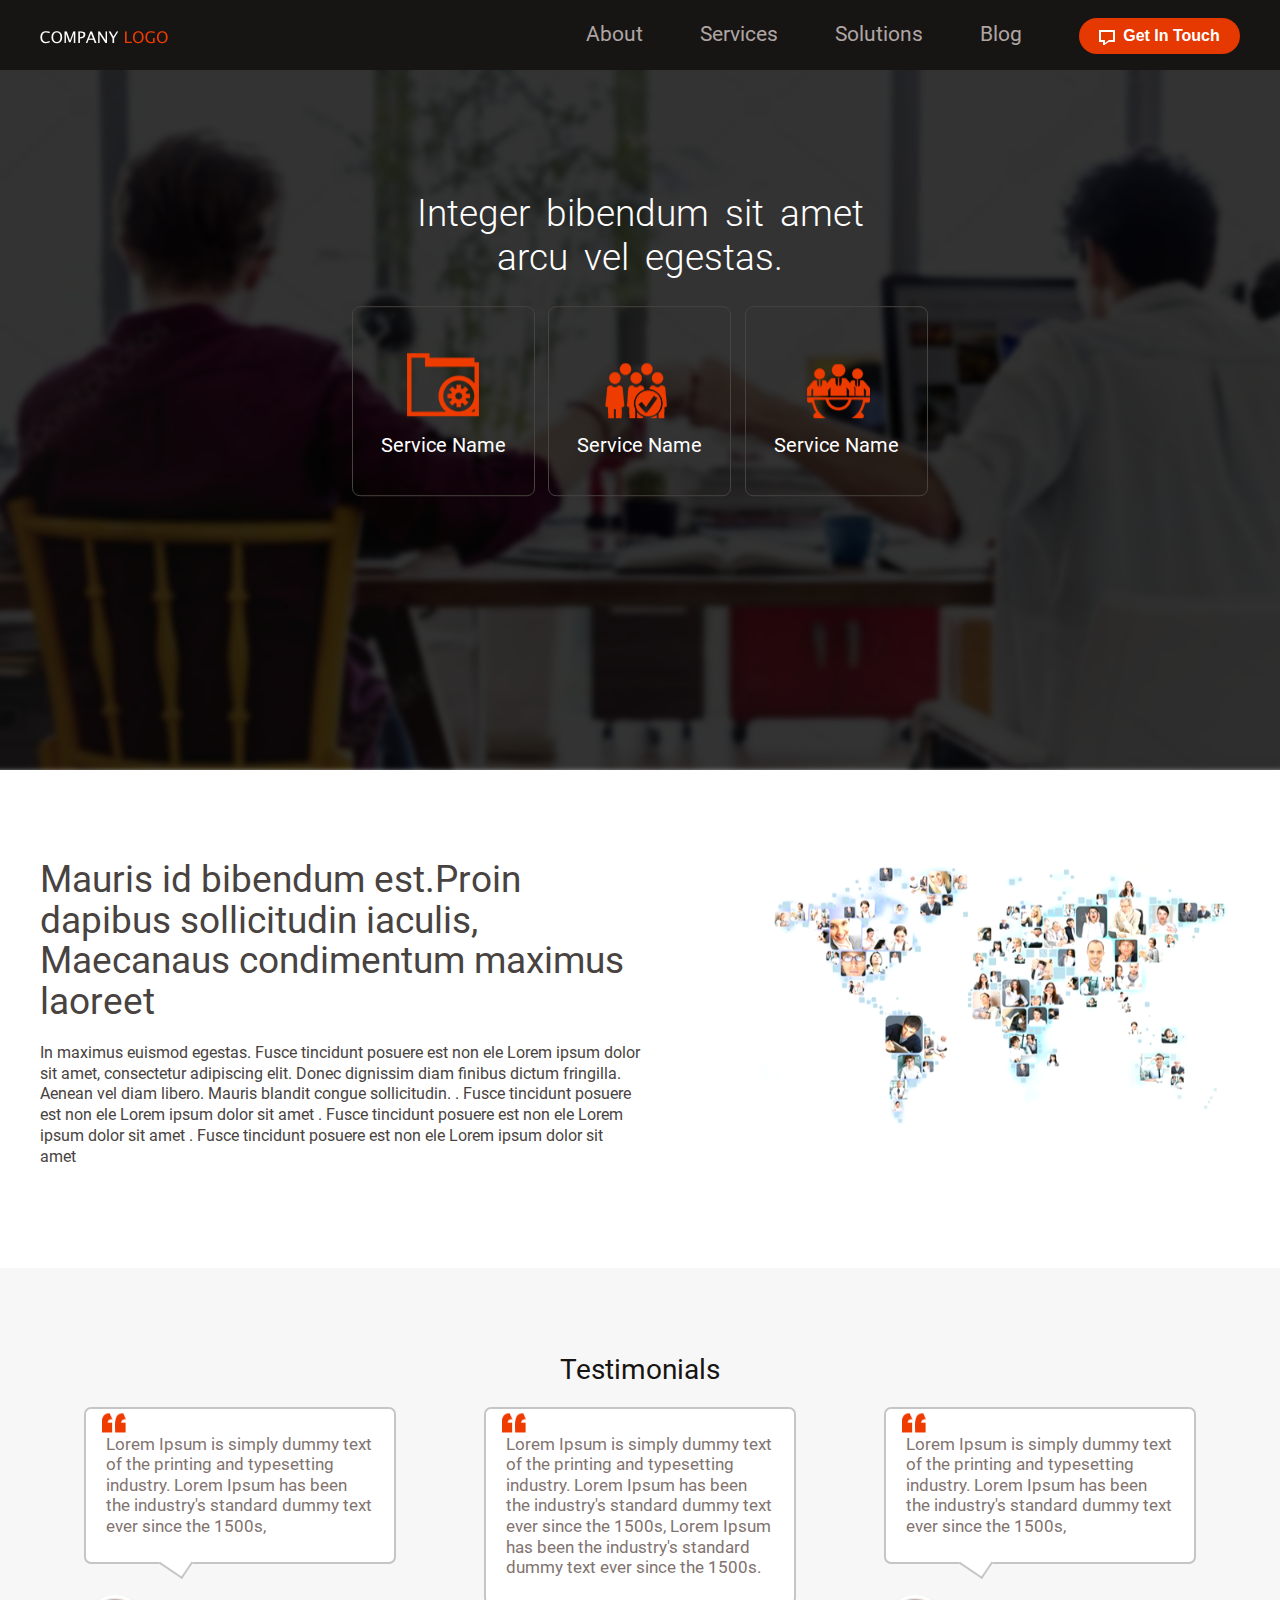
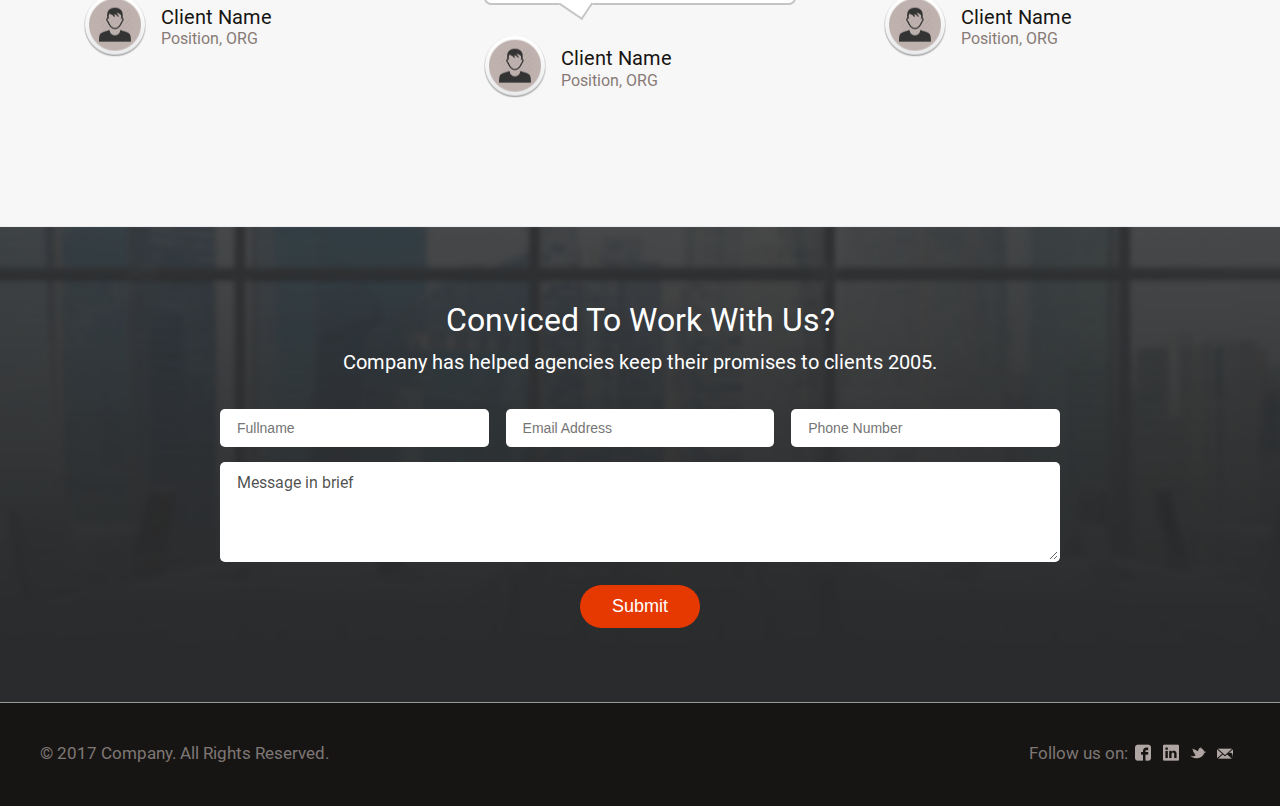
<file: index.html>
<!DOCTYPE html>
<html lang="fr">

<head>
	<meta charset="utf-8">
	<title>Company Logo</title>
	<link rel="shortcut icon" type="image/x-icon" href="favicon.png">
	<meta name="viewport" content="width=device-width, initial-scale=1.0">
	<link rel="stylesheet" type="text/css" href="assets/css/main.css" media="screen">
</head>

<body>
	<div class="wrapper">
		<header>
			<div class="container">

				<a href="#" class="logo"><img src="assets/images/logo.png" alt="Payoo-logo" width="174" height="51"></a>
				<div class="header-right">
					<button class="hamburger">
						<span class="lines top">hamburger</span>
						<span class="lines middle">hamburger</span>
						<span class="lines bottom">hamburger</span>
					</button>

					<ul class="menu">
						<li><a href="#">About</a></li>
						<li><a href="#">Services</a></li>
						<li> <a href="#">Solutions</a></li>
						<li><a href="#">Blog</a></li>
						<li><button class="log-in-button"><i class="icon-btn"></i>Get in Touch</button></li>
					</ul>

		</header>
		<!-- banner-section -->
		<section class="banner-wrapper">
			<div class="container">
				<h1>Integer bibendum sit amet arcu vel egestas.</h1>
				<div class="banner-contents">

					<div><i class="icon-first">Service name</i><span>Service Name</span></div>
					<div><i class="icon-second">Service name</i><span>Service Name</span></div>
					<div><i class="icon-third">Service name</i><span>Service Name</span></div>
				</div>

			</div>

		</section>
		<!-- Connecting section -->
		<section class="connecting-world">
			<div class="container">
				<div class="world-description">
					<h1>Mauris id bibendum est.Proin dapibus sollicitudin iaculis, Maecanaus condimentum maximus laoreet
					</h1>
					<p>
						In maximus euismod egestas. Fusce tincidunt posuere est non ele Lorem ipsum dolor sit amet,
						consectetur adipiscing elit. Donec dignissim diam finibus dictum fringilla. Aenean vel diam
						libero. Mauris blandit congue sollicitudin.
						. Fusce tincidunt posuere est non ele Lorem ipsum dolor sit amet
						. Fusce tincidunt posuere est non ele Lorem ipsum dolor sit amet
						. Fusce tincidunt posuere est non ele Lorem ipsum dolor sit amet
					</p>
				</div>
				<figure>
					<img src="assets/images/social-world.png" alt="social-world">
				</figure>
			</div>
		</section>
<!-- testimonial section -->
		<section class="testimonial-section">
			<div class="container">
				<h1>Testimonials</h1>
				<div class="testinomial-wrapper">
					<div>
						<p>Lorem Ipsum is simply dummy text of the printing and typesetting industry. Lorem Ipsum has
							been the industry's standard dummy text ever since the 1500s,</p>
						<div>
							<figure><img src="assets/images/profile-image.png" alt="profile-image"></figure>
							<span class="client-wrapper"><span class="client-name">Client Name</span><span
									class="position">Position, ORG</span>
							</span>
						</div>
					</div>



					<div>
						<p>Lorem Ipsum is simply dummy text of the printing and typesetting industry. Lorem Ipsum has
							been the industry's standard dummy text ever since the 1500s, Lorem Ipsum has been the
							industry's standard dummy text ever since the 1500s.</p>
						<div>
							<figure><img src="assets/images/profile-image.png" alt="profile-image"></figure>
							<span class="client-wrapper"><span class="client-name">Client Name</span><span
									class="position">Position, ORG</span></span>
						</div>
					</div>
					<div>
						<p>Lorem Ipsum is simply dummy text of the printing and typesetting industry. Lorem Ipsum has
							been the industry's standard dummy text ever since the 1500s,</p>
						<div>
							<figure><img src="assets/images/profile-image.png" alt="profile-image"></figure>
							<span class="client-wrapper"><span class="client-name">Client Name</span><span
									class="position">Position, ORG</span>
							</span>
						</div>
					</div>
				</div>
			</div>
		</section>
		<!-- contact form start -->
		<section class="contact-wrapper">
			<div class="container">
				<div class="contact-sec">
					<h2>Conviced to work with us?</h2>
					<p>Company has helped agencies keep their promises to clients 2005.</p>
					<form>
						<div class="fields-wrapper">
							<div class="input-fields">
								<input type="text" id="fname" name="fname" placeholder="Fullname"
									onfocus="this.placeholder = ''" onblur="this.placeholder = 'Fullname'">
							</div>
							<div class="input-fields">
								<input type="text" id="fname" name="fname" placeholder="Email Address"
									onfocus="this.placeholder = ''" onblur="this.placeholder = 'Email Address'">
							</div>
							<div class="input-fields">
								<input type="text" id="fname" name="fname" placeholder="Phone Number"
									onfocus="this.placeholder = ''" onblur="this.placeholder = 'Phone Number'">
							</div>
						</div>
						<div class="text-wrap">
							<textarea>Message in brief</textarea>
						</div>
					</form>
					<button type="button">Submit</button>
				</div>
			</div>
			<!-- container -->
		</section>
		<!-- contact form end -->
		<footer>
			<div class="container">
				<div class="copyright">
					<p> &copy; 2017 Company. All Rights Reserved.</p>
				</div>
				<div class="social-links">
					<p> Follow us on: <a href="#"><i class="icon-fb"></i></a><a href="#"><i
								class="icon-linkedin"></i></a><a href="#"><i class="icon-twitter"></i></a><a
							href="mailto:abc@gmail.com"><i class="icon-mail"></i></a></p>
				</div>

			</div>
		</footer>
	</div>
	<script src="assets/js/jquery-3.4.1.min.js"></script>
	<script src="assets/js/jquery.inview.js"></script>
	<script src="assets/js/site.js"></script>
</body>

</html>
</file>
<file: assets/css/main.css>
/* Eric Meyer's Reset */
html, body, div, span, applet, object, iframe, h1, h2, h3, h4, h5, h6, p, blockquote, pre, a, abbr, acronym, address, big, cite, code, del, dfn, em, img, ins, kbd, q, s, samp, small, strike, strong, sub, sup, tt, var, b, u, i, center, dl, dt, dd, ol, ul, li, fieldset, form, label, legend, table, caption, tbody, tfoot, thead, tr, th, td, article, aside, canvas, details, embed, figure, figcaption, footer, header, hgroup, menu, nav, output, ruby, section, summary, time, mark, audio, video {
  margin: 0;
  padding: 0;
  border: 0;
  font-size: 100%;
  font: inherit;
  vertical-align: baseline;
}

/* HTML5 display-role reset for older browsers */
article, aside, details, figcaption, figure, footer, header, hgroup, menu, nav, section {
  display: block;
}

ol, ul {
  list-style: none;
  padding: 0;
  margin: 0;
}

/* Global Typography */
*, :before, :after {
  box-sizing: border-box;
  -moz-box-sizing: border-box;
  -webkit-box-sizing: border-box;
}

html {
  -ms-text-size-adjust: 100%;
  -webkit-text-size-adjust: 100%;
  font-size: 10px;
  scroll-behavior: smooth;
}

body {
  font-size: 10px;
  line-height: 1.215;
  color: #000;
  font-family: roboto;
}

/* Font Face */
@font-face {
  font-family: roboto;
  src: url("../fonts/Roboto-Regular.woff2") format("woff2"), url("../fonts/Roboto-Regular.woff") format("woff");
  font-weight: 500;
  font-style: normal;
}
@font-face {
  font-family: "Roboto";
  src: url("../fonts/Roboto-Medium.woff2") format("woff2"), url("../fonts/Roboto-Medium.woff") format("woff");
  font-weight: 500;
  font-style: normal;
}
@font-face {
  font-family: "Roboto";
  src: url("../fonts/Roboto-Bold.woff2") format("woff2"), url("../fonts/Roboto-Bold.woff") format("woff");
  font-weight: bold;
  font-style: normal;
}
@font-face {
  font-family: "Roboto";
  src: url("../fonts/Roboto-Light.woff2") format("woff2"), url("../fonts/Roboto-Light.woff") format("woff");
  font-weight: 300;
  font-style: normal;
}
@font-face {
  font-family: "Roboto";
  src: url("../fonts/Roboto-Regular.woff2") format("woff2"), url("../fonts/Roboto-Regular.woff") format("woff");
  font-weight: normal;
  font-style: normal;
}
/* Global Headings */
/* General Text Formatting */
blockquote, cite, q, var, dfn {
  font-style: italic;
}

small {
  font-size: 85.71429%;
  line-height: 1.75;
}

img {
  max-width: 100%;
  height: auto;
}

/* Global Link style */
a {
  font-size: 1.6rem;
  outline: none;
  color: #000;
  text-decoration: none;
  transition: all 0.4s ease;
  -webkit-transition: all 0.4s ease;
  -moz-transition: all 0.4s ease;
  -ms-transition: all 0.4s ease;
  -o-transition: all 0.4s ease;
}

a:hover, a:focus {
  outline: none;
  color: #000;
}

p {
  font-size: 1.6rem;
}

/* Global Button Styles */
button {
  cursor: pointer;
  background: none;
  border: none;
  outline: none;
}
button:focus {
  outline: none;
}

/* Clearfix class*/
* html .clearfix {
  height: 1%;
}

.clearfix {
  display: block;
}
.clearfix:after {
  clear: both;
  content: " ";
  display: block;
  font-size: 0;
  line-height: 0;
  visibility: hidden;
  width: 0;
  height: 0;
}

#wrapper {
  overflow: hidden;
}

.container {
  max-width: 1230px;
  padding: 0 15px;
  margin: 0 auto;
}

h2 {
  font-size: 2.4rem;
  margin-bottom: 10px;
}

[class*=icon-], [class^=icon-] {
  background: url(../images/sprite-image.png) 0 0 no-repeat;
  display: inline-block;
  height: 48px;
  width: 48px;
  border: none;
  font-size: 0;
}

p {
  font-size: 1.4rem;
}

input[type=text]::placeholder {
  font-size: 1.4rem;
}

.container {
  max-width: 1230px;
  margin: 0 auto;
}

h1 {
  font-size: 24px;
  color: #fff;
  margin-bottom: 20px;
}

header {
  background: #171513;
  position: relative;
  padding: 12px 0;
  position: fixed;
  width: 100%;
  z-index: 55;
}
header .container {
  display: flex;
  justify-content: space-between;
  align-items: center;
}

.logo {
  width: 110px;
  display: inline-block;
}
.logo img {
  width: 100%;
}

.header-right .hamburger {
  width: 25px;
  height: 25px;
  margin-top: 10px;
  position: relative;
  cursor: pointer;
}

.header-right .hamburger .lines {
  display: block;
  position: absolute;
  top: auto;
  right: auto;
  bottom: auto;
  left: 0;
  height: 3px;
  width: 25px;
  background: #e53901;
  transition: all 0.4s ease-in-out;
  -webkit-transition: all 0.4s ease-in-out;
  -moz-transition: all 0.4s ease-in-out;
  -ms-transition: all 0.4s ease-in-out;
  -o-transition: all 0.4s ease-in-out;
  font-size: 0px;
}

.header-right .hamburger .top {
  top: -1px;
  transform-origin: left center;
}

.header-right .hamburger .middle {
  top: 6px;
  transform-origin: left center;
}

.header-right .hamburger .bottom {
  top: 13px;
  transform-origin: left center;
}

.header-right .hamburger.open .top {
  transform: rotate(45deg);
  -webkit-transform: rotate(45deg);
  -moz-transform: rotate(45deg);
  -ms-transform: rotate(45deg);
  -o-transform: rotate(45deg);
  top: -1px;
  left: 2px;
}

.header-right .hamburger.open .middle {
  width: 0%;
  opacity: 0;
}

.header-right .hamburger.open .bottom {
  transform: rotate(-45deg);
  -webkit-transform: rotate(-45deg);
  -moz-transform: rotate(-45deg);
  -ms-transform: rotate(-45deg);
  -o-transform: rotate(-45deg);
  top: 16px;
  left: 2px;
}

.menu {
  position: absolute;
  top: auto;
  right: auto;
  bottom: auto;
  left: auto;
  top: 100%;
  width: 100%;
  transform: translateX(100%);
  -webkit-transform: translateX(100%);
  -moz-transform: translateX(100%);
  -ms-transform: translateX(100%);
  -o-transform: translateX(100%);
  transition: all 0.5s ease-in-out;
  -webkit-transition: all 0.5s ease-in-out;
  -moz-transition: all 0.5s ease-in-out;
  -ms-transition: all 0.5s ease-in-out;
  -o-transition: all 0.5s ease-in-out;
  background: #171513;
  text-align: center;
  padding: 30px 0;
  border-top: 2px solid #e53901;
}

.right-to-left {
  transform: none;
  left: 0;
}

.menu li a {
  display: inline-block;
  padding: 12px 0 12px;
  color: #afa5a3;
  font-size: 21px;
  border-bottom: 2px solid transparent;
  transition: all 0.3s ease-in-out;
  -webkit-transition: all 0.3s ease-in-out;
  -moz-transition: all 0.3s ease-in-out;
  -ms-transition: all 0.3s ease-in-out;
  -o-transition: all 0.3s ease-in-out;
}
.menu li a:hover {
  color: #fff;
}

.menu li button {
  transition: all 0.3s ease-in-out;
  -webkit-transition: all 0.3s ease-in-out;
  -moz-transition: all 0.3s ease-in-out;
  -ms-transition: all 0.3s ease-in-out;
  -o-transition: all 0.3s ease-in-out;
  display: inline-block;
  padding: 18px 28px 18px 28px;
  border-radius: 30px;
  font-weight: 700;
  font-size: 16px;
  background: #e53901;
  border: 2px solid transparent;
  color: #ffffff;
  text-transform: capitalize;
}
.menu li button .icon-btn {
  width: 16px;
  transition: all 0.3s ease-in-out;
  -webkit-transition: all 0.3s ease-in-out;
  -moz-transition: all 0.3s ease-in-out;
  -ms-transition: all 0.3s ease-in-out;
  -o-transition: all 0.3s ease-in-out;
  height: 15px;
  margin-right: 8px;
  vertical-align: -4px;
  background-position: -117px 0;
}
.menu li button:hover {
  color: #e53901;
  background: transparent;
  border: 2px solid #e53901;
}
.menu li button:hover .icon-btn {
  background-position-y: -17px;
}

/* banner-section */
.common-banner, .banner-wrapper .banner-contents div {
  text-align: center;
  width: 176px;
  margin: 0 auto;
  border: 1px solid #47433f;
  padding: 30px 0;
  border-radius: 8px;
  margin-bottom: 30px;
  transition: all 0.3s ease-in-out;
  -webkit-transition: all 0.3s ease-in-out;
  -moz-transition: all 0.3s ease-in-out;
  -ms-transition: all 0.3s ease-in-out;
  -o-transition: all 0.3s ease-in-out;
}
.common-banner span, .banner-wrapper .banner-contents div span {
  color: #fff;
  font-size: 20px;
  font-weight: 400;
  transition: all 0.3s ease-in-out;
  -webkit-transition: all 0.3s ease-in-out;
  -moz-transition: all 0.3s ease-in-out;
  -ms-transition: all 0.3s ease-in-out;
  -o-transition: all 0.3s ease-in-out;
  display: block;
}

.common-banner-icons, .banner-wrapper .banner-contents i {
  background-position: -3px -33px;
  width: 62px;
  height: 48px;
  background-size: 213px 174px;
  margin-bottom: 15px;
  transition: all 0.3s ease-in-out;
  -webkit-transition: all 0.3s ease-in-out;
  -moz-transition: all 0.3s ease-in-out;
  -ms-transition: all 0.3s ease-in-out;
  -o-transition: all 0.3s ease-in-out;
}

.banner-wrapper {
  padding-top: 131px;
  padding-bottom: 40px;
  background: url(../images/banner-bg.png) 0 0/cover no-repeat;
}
.banner-wrapper h1 {
  text-align: center;
  font-weight: 300;
}
.banner-wrapper .banner-contents {
  width: 80%;
  margin: 0 auto;
  max-width: 590px;
}
.banner-wrapper .banner-contents div:hover {
  border: 1px solid #19608e;
}
.banner-wrapper .banner-contents div:hover i {
  background-position-y: -83px;
}
.banner-wrapper .banner-contents div:hover span {
  color: #e53901;
}
.banner-wrapper .banner-contents .icon-second {
  background-position: -74px -33px;
}
.banner-wrapper .banner-contents .icon-third {
  background-position: -139px -33px;
}

/*world section*/
.connecting-world {
  padding: 40px 0;
}
.connecting-world .world-description {
  margin-bottom: 30px;
}
.connecting-world .world-description h1 {
  color: #484340;
  font-size: 22px;
}
.connecting-world .world-description p {
  color: #484340;
  font-size: 16px;
  line-height: 1.3;
}

.icon-social, footer .social-links a i {
  width: 19px;
  height: 18px;
  background-position: 0 0;
  transition: all 0.3s ease-in-out;
  -webkit-transition: all 0.3s ease-in-out;
  -moz-transition: all 0.3s ease-in-out;
  -ms-transition: all 0.3s ease-in-out;
  -o-transition: all 0.3s ease-in-out;
}

/*testimonial-section*/
.common-testimonial, .testimonial-section .testinomial-wrapper div {
  width: 90%;
  max-width: 375px;
  margin: 0 auto;
  margin-bottom: 20px;
}

.common-profiles, .testimonial-section .testinomial-wrapper div div {
  width: 100%;
  display: flex;
  align-items: center;
}
.common-profiles figure, .testimonial-section .testinomial-wrapper div div figure {
  margin-right: 15px;
  display: inline-block;
}
.common-profiles .client-wrapper, .testimonial-section .testinomial-wrapper div div .client-wrapper {
  display: inline-block;
}
.common-profiles .client-wrapper .client-name, .testimonial-section .testinomial-wrapper div div .client-wrapper .client-name {
  display: block;
  font-size: 20px;
  color: #171513;
}
.common-profiles .client-wrapper .position, .testimonial-section .testinomial-wrapper div div .client-wrapper .position {
  display: block;
  font-size: 16px;
  color: #887b77;
}

.testimonial-section {
  padding: 40px 0;
  background: #f7f7f7;
}
.testimonial-section h1 {
  font-size: 28px;
  color: #171513;
  text-align: center;
}
.testimonial-section .testinomial-wrapper div p {
  position: relative;
  border: 2px solid #c5c5c5;
  border-radius: 7px;
  margin-bottom: 30px;
  color: #81736f;
  padding: 25px 20px;
  background: #fff;
}
.testimonial-section .testinomial-wrapper div p:before {
  position: absolute;
  top: 3px;
  right: auto;
  bottom: auto;
  left: 16px;
  content: "";
  width: 24px;
  height: 21px;
  background: url("../images/sprite-image.png") -182px 1px no-repeat;
}
.testimonial-section .testinomial-wrapper div p:after {
  position: absolute;
  top: auto;
  right: auto;
  bottom: -15px;
  left: 80px;
  content: "";
  width: 20px;
  height: 28px;
  border-left: 2px solid #c5c5c5;
  border-bottom: 2px solid #c5c5c5;
  background: #fff;
  transform: rotate(-56deg);
}
/*-- contact-wrapper --*/
.contact-wrapper {
  background: url("../images/form-background.png") 0 0/cover no-repeat;
}

.contact-sec {
  text-align: center;
  padding: 75px 0;
}
.contact-sec h2 {
  color: #ffffff;
  text-transform: capitalize;
}
.contact-sec p {
  margin-bottom: 35px;
  color: #ffffff;
}
.contact-sec button {
  border-radius: 25px;
  padding: 9px 30px;
  font-size: 1.8rem;
  background: #e53901;
  color: #ffffff;
  border: 2px solid transparent;
  transition: all 0.5s ease-in-out;
  -webkit-transition: all 0.5s ease-in-out;
  -moz-transition: all 0.5s ease-in-out;
  -ms-transition: all 0.5s ease-in-out;
  -o-transition: all 0.5s ease-in-out;
  cursor: pointer;
}
.contact-sec button:hover {
  border-color: #e53901;
  color: #e53901;
  background: transparent;
}

.fields-wrapper {
  margin-bottom: 15px;
}
.fields-wrapper .input-fields {
  margin-bottom: 15px;
}
.fields-wrapper input[type=text] {
  width: 100%;
  padding: 9px 15px;
  border: none;
  transition: all 0.3s ease-in-out;
  -webkit-transition: all 0.3s ease-in-out;
  -moz-transition: all 0.3s ease-in-out;
  -ms-transition: all 0.3s ease-in-out;
  -o-transition: all 0.3s ease-in-out;
  outline: none;
  border-radius: 5px;
  border: 2px solid transparent;
  font-size: 1.4rem;
}
.fields-wrapper input[type=text]:focus {
  border: 2px solid #bdbaba;
}

.text-wrap textarea {
  width: 100%;
  padding: 9px 15px;
  border: none;
  transition: all 0.5s ease-in-out;
  -webkit-transition: all 0.5s ease-in-out;
  -moz-transition: all 0.5s ease-in-out;
  -ms-transition: all 0.5s ease-in-out;
  -o-transition: all 0.5s ease-in-out;
  outline: none;
  border-radius: 5px;
  min-height: 100px;
  border: 2px solid transparent;
  margin-bottom: 20px;
  font-family: roboto;
  color: rgba(0, 0, 0, 0.7);
  font-size: 1.6rem;
}
.text-wrap textarea:focus {
  border: 2px solid #bdbaba;
}

/*-- contact-wrapper end --*/
/*footer section*/
footer {
  background: #171513;
  padding: 40px 0;
}
footer p {
  color: #7e7775;
  margin-bottom: 10px;
}
footer .social-links p {
  display: flex;
  margin-bottom: 0px;
}
footer .social-links a {
  display: inline-block;
  margin-right: 5px;
  margin-left: 4px;
}
footer .social-links a .icon-facebook {
  background-position: -28px 1px;
}
footer .social-links a .icon-linkedin {
  background-position: -28px 1px;
}
footer .social-links a .icon-twitter {
  background-position: -55px 2px;
}
footer .social-links a .icon-mail {
  background-position: -89px 3px;
}
footer .social-links a:hover i {
  background-position-y: -19px;
}
footer .social-links a:hover .icon-twitter {
  background-position-y: -18px;
}
footer .social-links a:hover .icon-mail {
  background-position-y: -14px;
}

@media (min-width: 565px) {
  /*footer section*/
  footer .container {
    display: flex;
    justify-content: space-between;
    flex-wrap: wrap;
  }
  footer .container p {
    margin-bottom: 0;
  }
}
@media (min-width: 768px) {
  h2 {
    font-size: 3.2rem;
  }

  p {
    font-size: 1.7rem;
    margin-bottom: 0;
  }

  .logo {
    width: 128px;
  }

  header {
    position: static;
  }

  .menu {
    position: static;
    border-top: none;
    transform: none;
    display: flex;
    align-items: center;
    padding: 0;
  }
  .menu li {
    margin-right: 18px;
  }
  .menu li a {
    padding: 0;
  }
  .menu li button {
    width: 161px;
    padding: 7px 0;
  }
  .menu li:last-child {
    margin-right: 0;
  }

  .hamburger {
    display: none;
  }

  /*banner section*/
  .common-banner, .banner-wrapper .banner-contents div {
    margin-bottom: 0;
  }

  .banner-wrapper {
    height: 700px;
  }
  .banner-wrapper .container {
    top: 50%;
    transform: translateY(-90%);
    position: relative;
  }
  .banner-wrapper h1 {
    width: 465px;
    margin: 0 auto 25px auto;
    font-size: 37px;
    word-spacing: 7px;
  }
  .banner-wrapper .banner-contents {
    display: flex;
    justify-content: space-between;
    flex-wrap: wrap;
  }

  /* world section*/
  .connecting-world {
    padding: 60px 0;
  }
  .connecting-world .container {
    display: flex;
    justify-content: space-between;
    flex-wrap: wrap;
  }
  .connecting-world .world-description {
    width: 50%;
  }
  .connecting-world .world-description h1 {
    font-size: 40px;
    line-height: 1.1;
  }
  .connecting-world .world-description h1 p {
    font-size: 18px !important;
  }
  .connecting-world figure {
    width: 40%;
  }

  /*-- contact-form --*/
  .contact-sec form {
    margin: 0 100px;
  }

  .fields-wrapper {
    display: flex;
    align-items: center;
    justify-content: space-between;
  }
  .fields-wrapper .input-fields {
    width: 32%;
    margin-bottom: 0;
  }

  /*-- contact-form end --*/
}
@media (min-width: 991px) {
  .menu li {
    margin-right: 57px;
  }

  .common-banner, .banner-wrapper .banner-contents div {
    width: 183px;
    padding: 37px 0;
  }

  .common-banner-icons, .banner-wrapper .banner-contents i {
    background-size: auto;
    background-position: -11px -43px;
    width: 72px;
    height: 65px;
  }

  .banner-wrapper .banner-contents .icon-second {
    background-position: -101px -33px;
  }
  .banner-wrapper .banner-contents .icon-third {
    background-position: -175px -33px;
  }
  .banner-wrapper .banner-contents div:hover i {
    background-position-y: -109px;
  }

  .banner-contents div:hover i {
    background-position-y: -83px;
  }

  .connecting-world {
    padding: 90px 0 70px;
  }
  .connecting-world .container {
    display: flex;
    justify-content: space-between;
    flex-wrap: wrap;
  }
  .connecting-world .world-description {
    width: 50%;
  }
  .connecting-world .world-description h1 {
    font-size: 37px;
    line-height: 1.1;
  }
  .connecting-world .world-description h1 p {
    font-size: 18px;
  }
  .connecting-world figure {
    width: 40%;
  }

  /*testimonial section*/
  .common-testimonial, .testimonial-section .testinomial-wrapper div {
    width: 26%;
  }

  .testimonial-section {
    padding: 85px 0;
  }
  .testimonial-section .testinomial-wrapper {
    display: flex;
    justify-content: space-between;
  }
}
@media (min-width: 1200px) {
  /*-- contact-form start --*/
  .contact-sec p {
    font-size: 2rem;
  }

  .contact-sec form {
    margin: 0 180px;
  }

  header {
    height: 70px;
    padding: 18px;
  }

  .logo {
    margin-top: 5px;
  }

  /*-- conatct form end --*/
}

/*# sourceMappingURL=main.css.map */
</file>
